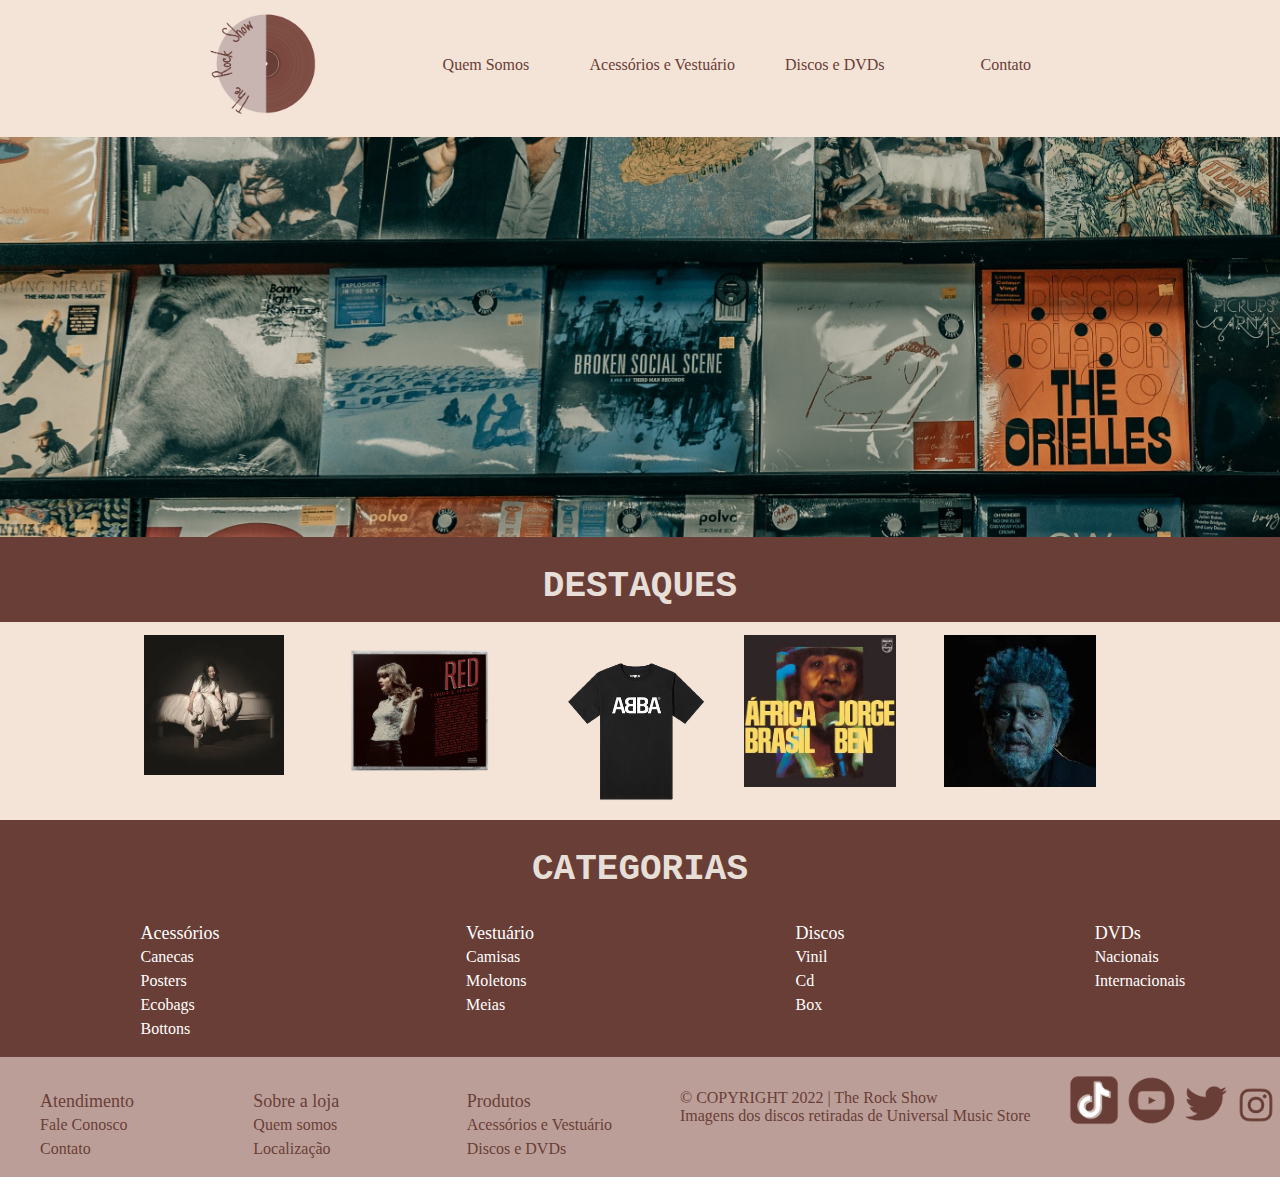
<file: Criacao_de_site_em_grid/index.html>
<html>
<head>
<meta charset="utf-8">
<link rel="stylesheet" href="estilo.css">
</head>


<body>
    <header class="header1">
    <div class="logo"><a href="index.html" target="_self"><img src="img_inicial_quemsomos/logo.png" width="120px"></a></div>
    <div class="nav1">
    <ul class="menu1">
        <li><a href="quemsomos.html">Quem Somos</a></li>
        <li><a href="produto1.html">Acessórios e Vestuário</a></li>
        <li><a href="produto2.html">Discos e DVDs</a></li>
        <li><a href="contato.html">Contato</a></li>
    </ul>
    </div>
    </header>

    <img class="banner" src="img_inicial_quemsomos/clay-banks-fEVaiLwWvlU-unsplash.jpg">

    <h1 class="titulodestaque">DESTAQUES</h1>
    <section class="grid1">
        <img src="img_inicial_quemsomos/cd-billie-eilish-when-we-all-fall-asleep-where-do-we-go-billie-eilish-when-we-all-fall-asleep-00602577427626-26060257742762.webp" width="140px">
        <img src="img_inicial_quemsomos/CD_Back---Copia.png" width="152px">
        <img src="img_inicial_quemsomos/Abba---Abba-Logo-T-shirt-black.png" width="185px">
        <img src="img_inicial_quemsomos/vinil-jorge-ben-jor-africa-brasil-classico-de-jorge-ben-jor-na-fase-que-a-00602527418858-266349187.webp" width="152px">
        <img src="img_inicial_quemsomos/vinil-duplo-the-weeknd-dawn-fm-2lp-importado-vinil-duplo-the-weeknd-dawn-fm-2lp-00602445401284-00060.png" width="152px">
    </section>

    <h1 class="titulodestaque">CATEGORIAS</h1>
    <section class="grid2">

         <ul class="categoria">
            <li class="titulocategoria"><a href="produto1.html" class="linkbranco">Acessórios</a></li>
            <li>Canecas</li>
            <li>Posters</li>
            <li>Ecobags</li>
            <li>Bottons</li>
        </ul>

        <ul class="categoria">
            <li class="titulocategoria"><a href="produto1.html" class="linkbranco">Vestuário</a></li>
            <li>Camisas</li>
            <li>Moletons</li>
            <li>Meias</li>
        </ul>

        <ul class="categoria">
            <li class="titulocategoria"><a href="produto2.html" class="linkbranco">Discos</a></li>
            <li>Vinil</li>
            <li>Cd</li>
            <li>Box</li>
        </ul>

        <ul class="categoria">
            <li class="titulocategoria"><a href="produto2.html" class="linkbranco">DVDs</a></li>
            <li>Nacionais</li>
            <li>Internacionais</li>
        </ul>
    </section>   

    <footer class="footer1">

     <ul class="lista">
        <li class="tituloli">Atendimento</li>
        <li><a href="contato.html">Fale Conosco</a></li>
        <li><a href="contato.html">Contato</a></li>
    </ul>

     <ul class="lista">
        <li class="tituloli">Sobre a loja</li>
        <li><a href="quemsomos.html">Quem somos</a></li>
        <li><a href="contato.html">Localização</a></li>
    </ul>

    <ul class="lista">
        <li class="tituloli">Produtos</li>
        <li><a href="produto1.html">Acessórios e Vestuário</a></li>
        <li><a href="produto2.html">Discos e DVDs</a></li>
    </ul>

    <ul>
    <li class="copyright">© COPYRIGHT 2022 | The Rock Show</li>
    <li class="copyright">Imagens dos discos retiradas de Universal Music Store</li>
    </ul>

   <div class="redes">
    <img src="img_inicial_quemsomos/tiktok-removebg-preview.png" width="54px">
    <img src="img_inicial_quemsomos/youtube-removebg-preview.png" width="53px">
    <img src="img_inicial_quemsomos/twitter-removebg-preview.png" width="48px">
    <img src="img_inicial_quemsomos/insta-removebg-preview.png" width="44px">
    </div>
     
    </footer>

</body>

</html>
</file>
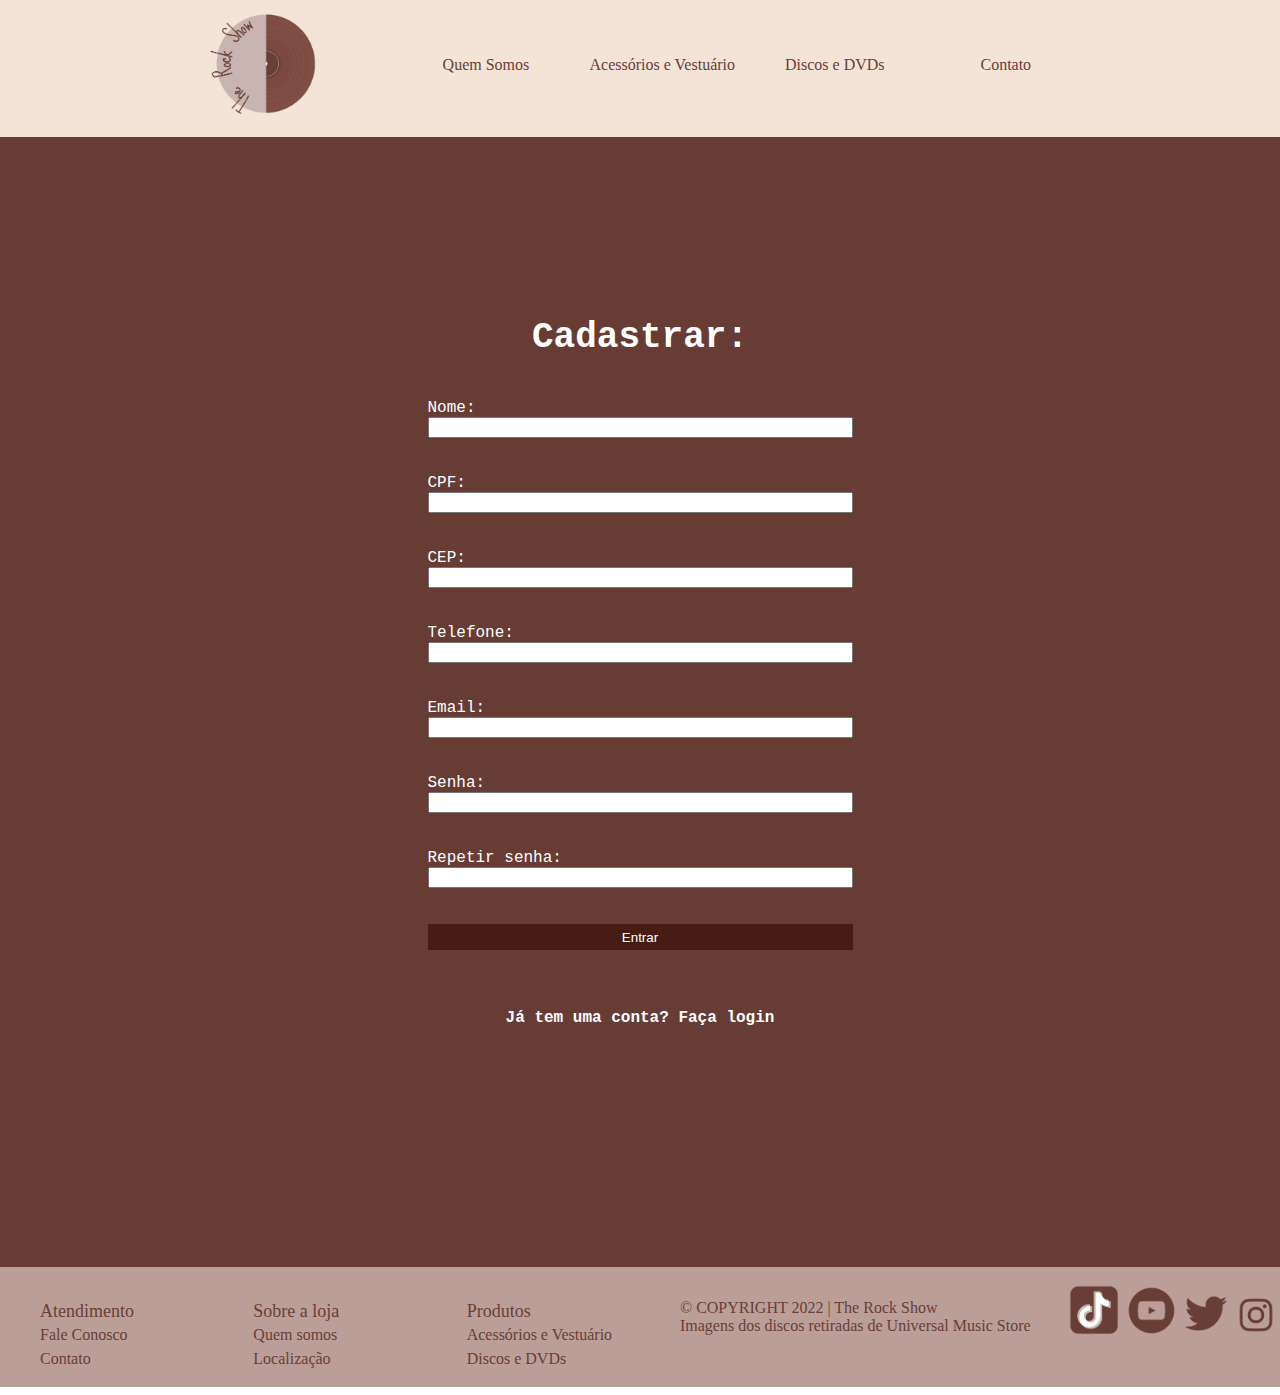
<file: Criacao_de_site_em_grid/cadastro.html>
<html>
<head>
<meta charset="utf-8">
<link rel="stylesheet" href="estilo6.css">
<script src="java.js"></script>
</head>


<body>
    <header class="header1">
    <div class="logo"><a href="index.html"><img src="img_inicial_quemsomos/logo.png" width="120px"></a></div>
    <div class="nav1">
    <ul class="menu1">
        <li><a href="quemsomos.html">Quem Somos</a></li>
        <li><a href="produto1.html">Acessórios e Vestuário</a></li>
        <li><a href="produto2.html">Discos e DVDs</a></li>
        <li><a href="contato.html">Contato</a></li>
    </ul>
    </div>
    </header>

    <h1 class="titulodestaque1">Cadastrar:</h1>

    <form>
        <label for="lblname" id="nome">Nome:</label>
        <input type="text" id="txtname" name="txtname" size="50" required><br><br>
        <label for="lblcpf">CPF:</label>
        <input type="text" id="txtcpf" name="txtcpf" size="14" required oninput=mascara_cpf()><br><br>
        <label for="lblcep">CEP:</label>
        <input type="text" id="txtcep" name="txtcep" size="10" placeholder="" required oninput=mascara_cep()><br><br>
        <label for="lbltel">Telefone:</label>
        <input type="tel" id="txttelefone" name="txttelefone" placeholder="" size="11" maxlength="16" oninput=mascara_telefone()><br><br>
        <label for="lblemail">Email:</label>
        <input type="email" id="txtemail" name="txtemail" size="20" required><br><br>
        <label for="lblsenha">Senha:</label>
        <input type="password" id="txtsenha" name="txtsenha" size="30" required><br><br>
        <label for="lblsenha">Repetir senha:</label>
        <input type="password" id="txtrepetirsenha" name="txtrepetirsenha" size="30" required><br><br>
        <input type="submit" value="Entrar" class="btnentrar" onclick="Nome(), Tel(), Cep(), Cpf()">
    </form>
    <h4 class="minidescricao">Já tem uma conta? <a href="login.html" class="linkbranco">Faça login</a></h4>
    <footer class="footer1">

        <ul class="lista">
           <li class="tituloli">Atendimento</li>
           <li><a href="contato.html">Fale Conosco</a></li>
           <li><a href="contato.html">Contato</a></li>
       </ul>
   
        <ul class="lista">
           <li class="tituloli">Sobre a loja</li>
           <li><a href="quemsomos.html">Quem somos</a></li>
           <li><a href="contato.html">Localização</a></li>
       </ul>
   
       <ul class="lista">
           <li class="tituloli">Produtos</li>
           <li><a href="produto1.html">Acessórios e Vestuário</a></li>
           <li><a href="produto2.html">Discos e DVDs</a></li>
       </ul>
   
       <ul>
        <li class="copyright">© COPYRIGHT 2022 | The Rock Show</li>
        <li class="copyright">Imagens dos discos retiradas de Universal Music Store</li>
        </ul>
   
      <div class="redes">
       <img src="img_inicial_quemsomos/tiktok-removebg-preview.png" width="54px">
       <img src="img_inicial_quemsomos/youtube-removebg-preview.png" width="53px">
       <img src="img_inicial_quemsomos/twitter-removebg-preview.png" width="48px">
       <img src="img_inicial_quemsomos/insta-removebg-preview.png" width="44px">
       </div>
        
       </footer>   
</body>
</html>
</file>
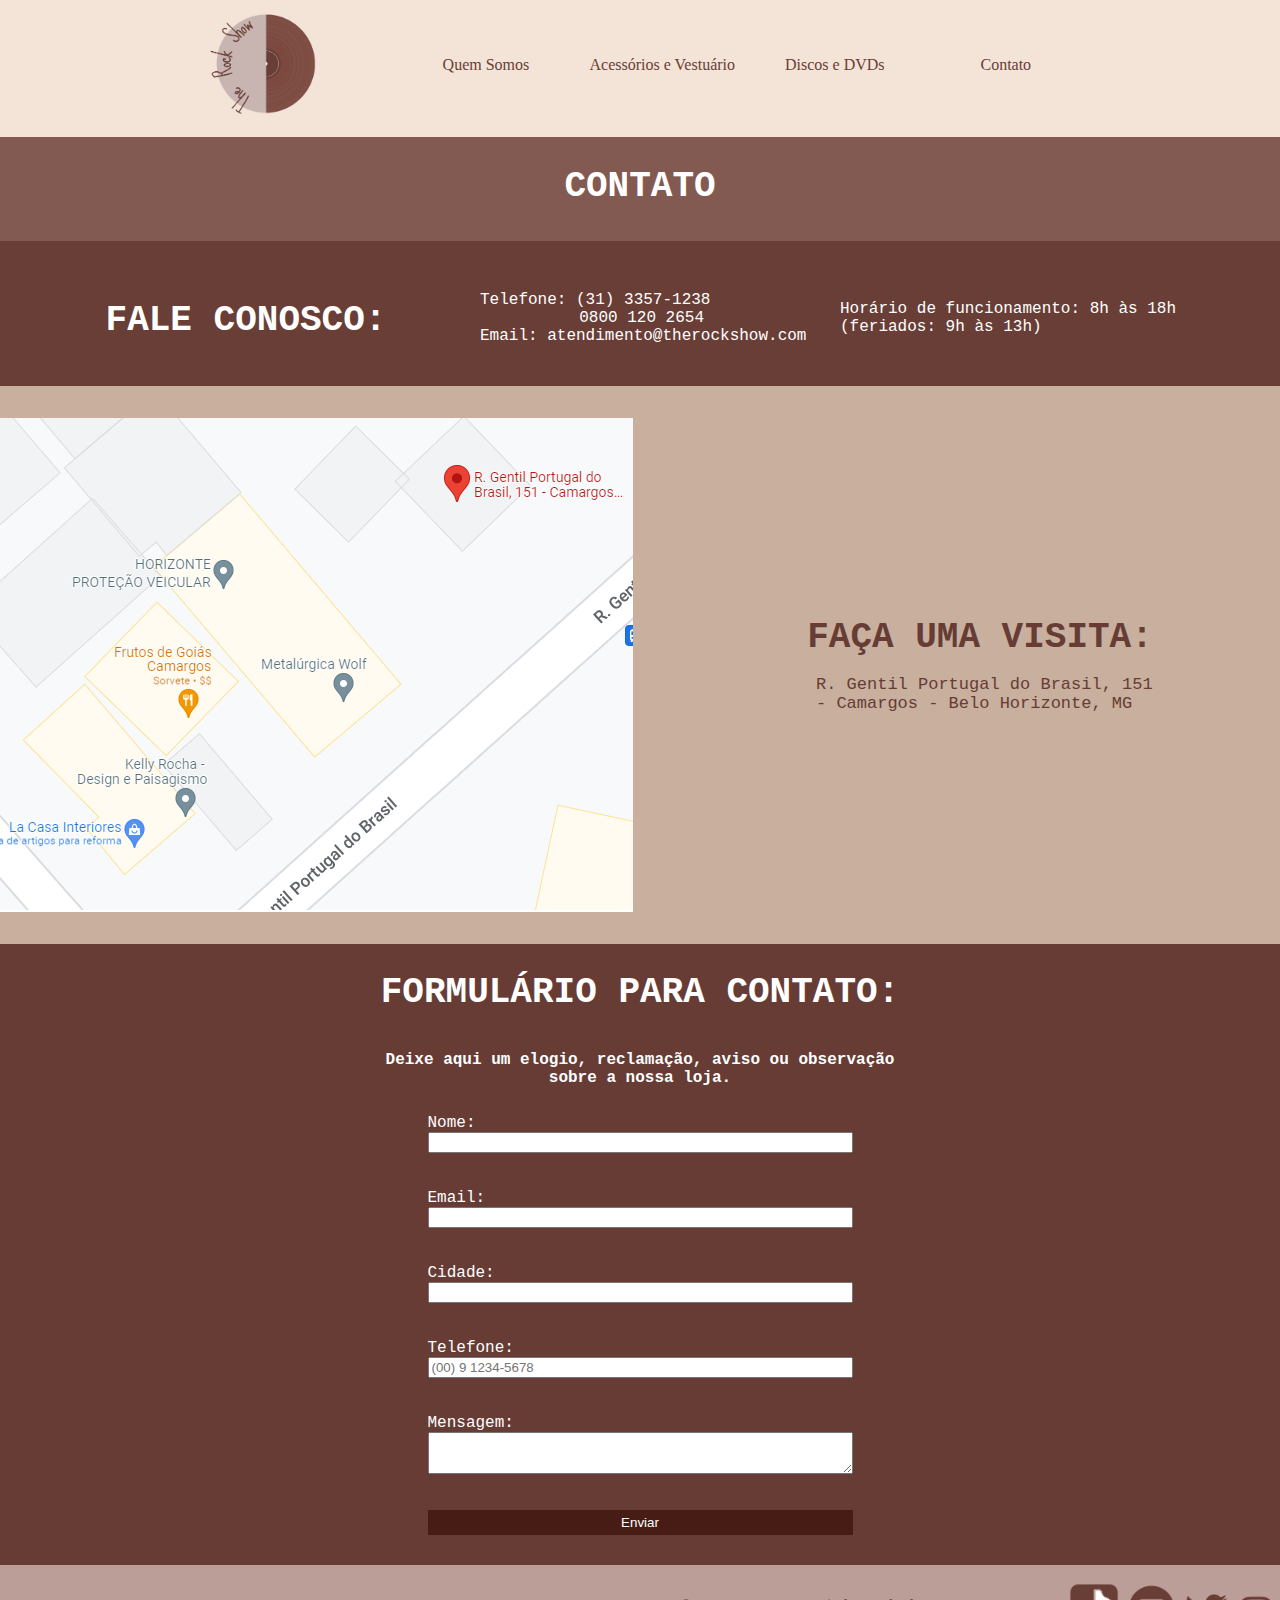
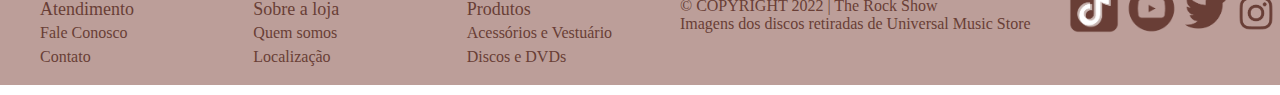
<file: Criacao_de_site_em_grid/contato.html>
<html>
<head>
<meta charset="utf-8">
<link rel="stylesheet" href="estilo4.css">
</head>

<body>
    <header class="header1">
    <div class="logo"><a href="index.html"><img src="img_inicial_quemsomos/logo.png" width="120px"></a></div>
    <div class="nav1">
    <ul class="menu1">
        <li><a href="quemsomos.html">Quem Somos</a></li>
        <li><a href="produto1.html">Acessórios e Vestuário</a></li>
        <li><a href="produto2.html">Discos e DVDs</a></li>
        <li><a href="contato.html" target="_self">Contato</a></li>
    </ul>
    </div>
    </header>

    <h1 class="titulodestaque">CONTATO</h1>

    <section class="grid1">

    <h1 class="titulofaleconosco">FALE CONOSCO:</h1>   

    <ul class="textoinfo">
        <li class="texto">Telefone: (31) 3357-1238</li>
        <li class="texto1">0800 120 2654</li>
        <li class="texto">Email: atendimento@therockshow.com</li>
    </ul>

    <h5 class="texto">Horário de funcionamento: 8h às 18h<br>(feriados: 9h às 13h)</h5>

</section>

<section class="grid2">

    <img src="img_contato/mapatherockshow.png" width="633px">

    <ul class="textoinfo">
        <li class="titulovisita">FAÇA UMA VISITA:</li>
        <li class="texto2">R. Gentil Portugal do Brasil, 151<br>- Camargos - Belo Horizonte, MG</li>

</section>

    <h1 class="titulodestaque1">FORMULÁRIO PARA CONTATO:</h1>
    <h4 class="minidescricao">Deixe aqui um elogio, reclamação, aviso ou observação<br>sobre a nossa loja.</h4>
    
<form>
    <label for="lblname">Nome:</label>
    <input type="text" id="txtname" name="txtname" size="50" required><br><br>
    <label for="lblemail">Email:</label>
    <input type="email" id="txtemail" name="txtemail" size="20" required><br><br>
    <label for="lblcidade">Cidade:</label>
    <input type="text" id="txtcidade" name="txtcidade" size="30" required><br><br>
    <label for="lbltel">Telefone:</label>
    <input type="tel" id="txttelefone" name="txttelefone" placeholder="(00) 9 1234-5678" size="11" maxlength="16"><br><br>
    <label for="lblmsg">Mensagem:</label>
    <textarea id="txtmsg" name="txtmsg" maxlength="500" required></textarea><br><br>
    <input type="submit" value="Enviar" class="btnenviar">
</form>

    <footer class="footer1">

        <ul class="lista">
           <li class="tituloli">Atendimento</li>
           <li><a href="contato.html">Fale Conosco</a></li>
           <li><a href="contato.html">Contato</a></li>
       </ul>
   
        <ul class="lista">
           <li class="tituloli">Sobre a loja</li>
           <li><a href="quemsomos.html">Quem somos</a></li>
           <li><a href="contato.html">Localização</a></li>
       </ul>
   
       <ul class="lista">
           <li class="tituloli">Produtos</li>
           <li><a href="produto1.html">Acessórios e Vestuário</a></li>
           <li><a href="produto2.html">Discos e DVDs</a></li>
       </ul>
   
       <ul>
        <li class="copyright">© COPYRIGHT 2022 | The Rock Show</li>
        <li class="copyright">Imagens dos discos retiradas de Universal Music Store</li>
        </ul>
   
      <div class="redes">
       <img src="img_inicial_quemsomos/tiktok-removebg-preview.png" width="54px">
       <img src="img_inicial_quemsomos/youtube-removebg-preview.png" width="53px">
       <img src="img_inicial_quemsomos/twitter-removebg-preview.png" width="48px">
       <img src="img_inicial_quemsomos/insta-removebg-preview.png" width="44px">
       </div>
        
       </footer>

</body>
</html>
</file>
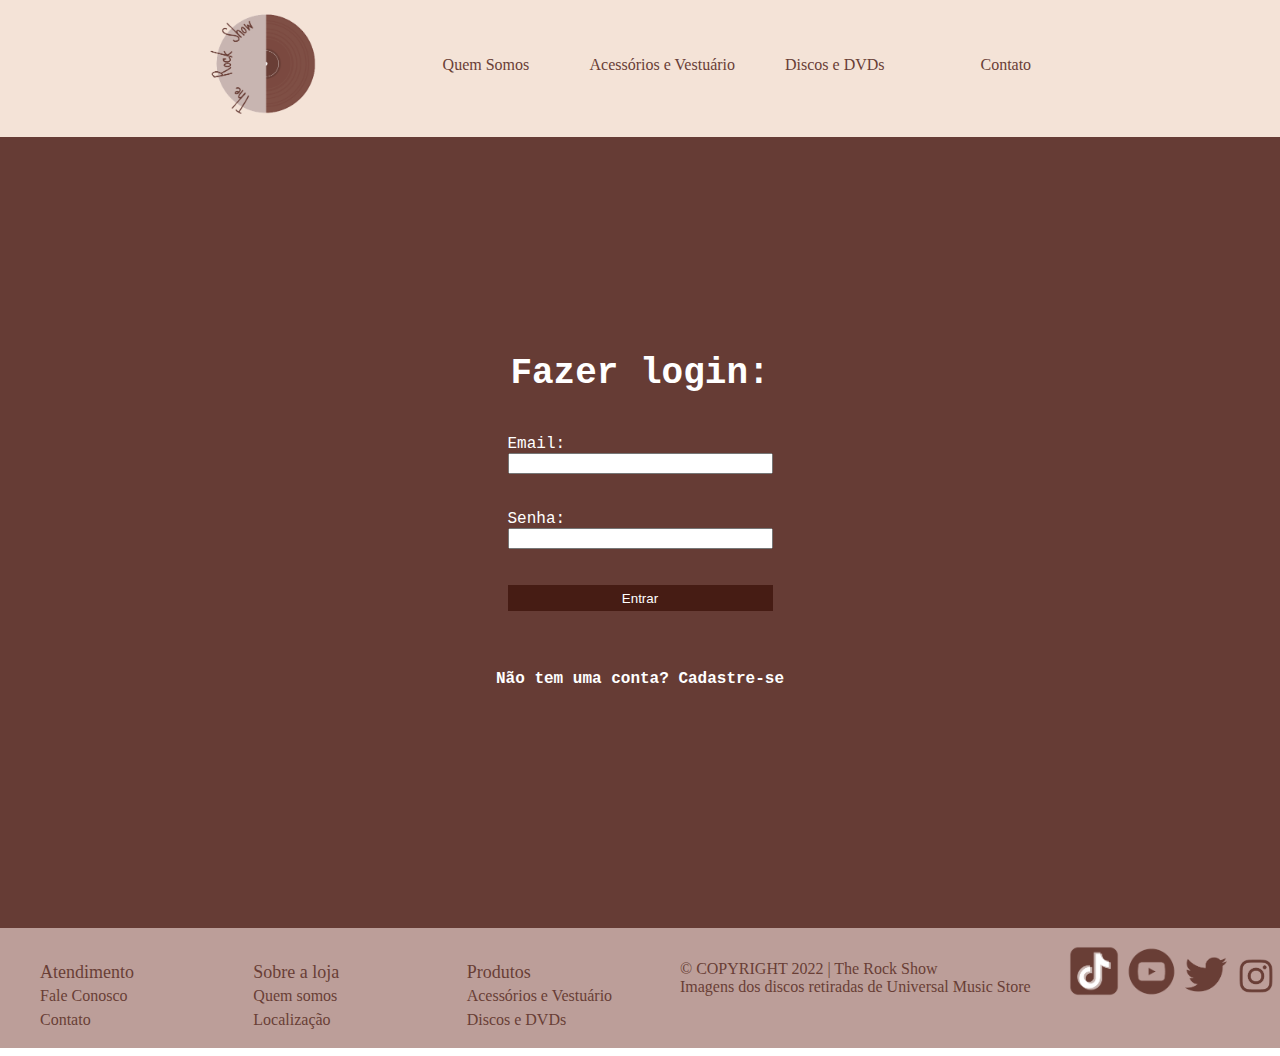
<file: Criacao_de_site_em_grid/login.html>
<html>
<head>
<meta charset="utf-8">
<link rel="stylesheet" href="estilo5.css">
</head>


<body>
    <header class="header1">
    <div class="logo"><a href="index.html"><img src="img_inicial_quemsomos/logo.png" width="120px"></a></div>
    <div class="nav1">
    <ul class="menu1">
        <li><a href="quemsomos.html">Quem Somos</a></li>
        <li><a href="produto1.html">Acessórios e Vestuário</a></li>
        <li><a href="produto2.html">Discos e DVDs</a></li>
        <li><a href="contato.html">Contato</a></li>
    </ul>
    </div>
    </header>

    <h1 class="titulodestaque1">Fazer login:</h1>

    <form>
        <label for="lblemail">Email:</label>
        <input type="email" id="txtemail" name="txtemail" size="20" required><br><br>
        <label for="lblsenha">Senha:</label>
        <input type="password" id="txtsenha" name="txtsenha" size="30" required><br><br>
        <input type="submit" value="Entrar" class="btnentrar">
    </form>
    <h4 class="minidescricao">Não tem uma conta? <a href="cadastro.html" class="linkbranco">Cadastre-se</a></h4>
    <footer class="footer1">

        <ul class="lista">
           <li class="tituloli">Atendimento</li>
           <li><a href="contato.html">Fale Conosco</a></li>
           <li><a href="contato.html">Contato</a></li>
       </ul>
   
        <ul class="lista">
           <li class="tituloli">Sobre a loja</li>
           <li><a href="quemsomos.html">Quem somos</a></li>
           <li><a href="contato.html">Localização</a></li>
       </ul>
   
       <ul class="lista">
           <li class="tituloli">Produtos</li>
           <li><a href="produto1.html">Acessórios e Vestuário</a></li>
           <li><a href="produto2.html">Discos e DVDs</a></li>
       </ul>
   
       <ul>
        <li class="copyright">© COPYRIGHT 2022 | The Rock Show</li>
        <li class="copyright">Imagens dos discos retiradas de Universal Music Store</li>
        </ul>
   
      <div class="redes">
       <img src="img_inicial_quemsomos/tiktok-removebg-preview.png" width="54px">
       <img src="img_inicial_quemsomos/youtube-removebg-preview.png" width="53px">
       <img src="img_inicial_quemsomos/twitter-removebg-preview.png" width="48px">
       <img src="img_inicial_quemsomos/insta-removebg-preview.png" width="44px">
       </div>
        
       </footer>   
</body>
</html>
</file>
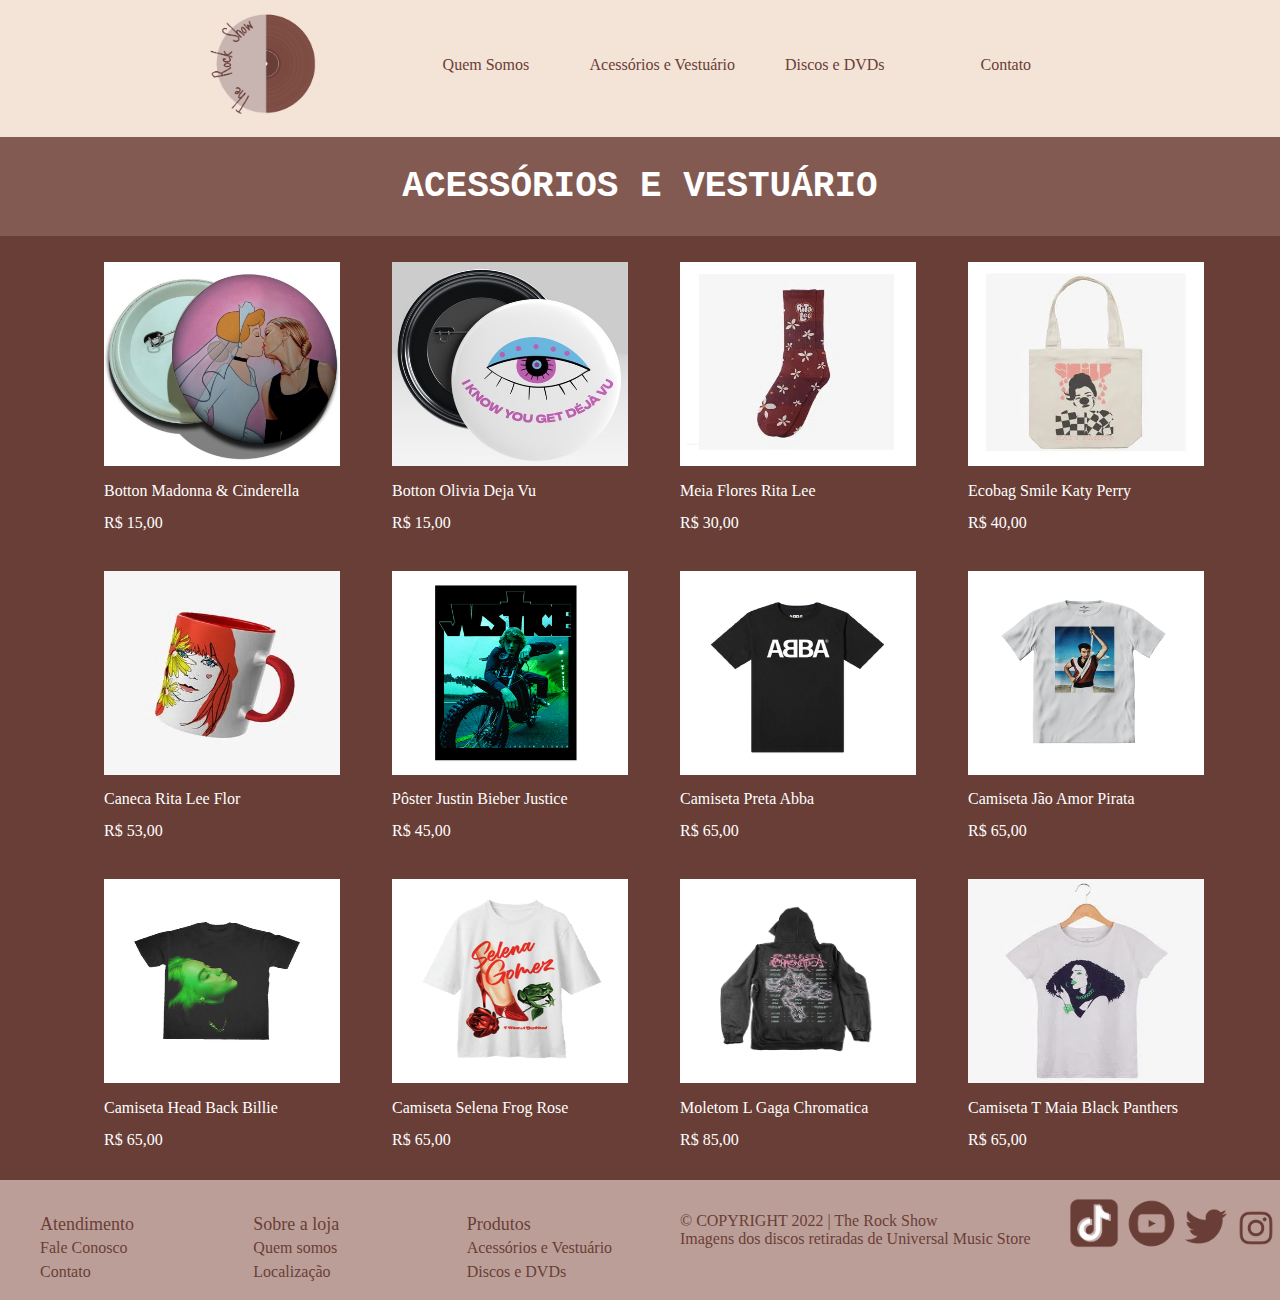
<file: Criacao_de_site_em_grid/produto1.html>
<html>
<head>
<meta charset="utf-8">
<link rel="stylesheet" href="estilo2.css">
</head>


<body>
    <header class="header1">
    <div class="logo"><a href="index.html"><img src="img_inicial_quemsomos/logo.png" width="120px"></a></div>
    <div class="nav1">
    <ul class="menu1">
        <li><a href="quemsomos.html">Quem Somos</a></li>
        <li><a href="produto1.html" target="_self">Acessórios e Vestuário</a></li>
        <li><a href="produto2.html">Discos e DVDs</a></li>
        <li><a href="contato.html">Contato</a></li>
    </ul>
    </div>
    </header>

    <h1 class="titulodestaque">ACESSÓRIOS E VESTUÁRIO</h1>

    <section class="grid1">
        
        <ul class="produtos">
            <li><img src="img_produtos1/bottonmadonna.jpg" class="prodimg"></li>
            <li class="descricao">Botton Madonna & Cinderella<br><br>R$ 15,00</li>
        </ul>

        <ul class="produtos">
            <li><img src="img_produtos1/bottonoliviarodrigo.jpg" class="prodimg"></li>
            <li class="descricao">Botton Olivia Deja Vu<br><br>R$ 15,00</li>
        </ul>

        <ul class="produtos">
            <li><img src="img_produtos1/ritaleemeiadeflor.jpg" class="prodimg"></li>
            <li class="descricao">Meia Flores Rita Lee<br><br>R$ 30,00</li>
        </ul>

        <ul class="produtos">
            <li><img src="img_produtos1/ecobagkatyperrysmile.jpg" class="prodimg"></li>
            <li class="descricao">Ecobag Smile Katy Perry<br><br>R$ 40,00</li>
        </ul>

    </section>

    <section class="grid2">
        
        <ul class="produtos">
            <li><img src="img_produtos1/ritaleecanecaflor.webp" class="prodimg"></li>
            <li class="descricao">Caneca Rita Lee Flor<br><br>R$ 53,00</li>   
        </ul>

        <ul class="produtos">
            <li><img src="img_produtos1/posterdojustinbieberinfelizmente.png" class="prodimg"></li>
            <li class="descricao">Pôster Justin Bieber Justice<br><br>R$ 45,00</li>
        </ul>     


        <ul class="produtos">
            <li><img src="img_produtos1/abbablusa.png" class="prodimg"></li>
            <li class="descricao">Camiseta Preta Abba<br><br>R$ 65,00</li>
        </ul>       

        
        <ul class="produtos">
            <li><img src="img_produtos1/jaovitorlindopirata.png" class="prodimg"></li>
            <li class="descricao">Camiseta Jão Amor Pirata<br><br>R$ 65,00</li>
        </ul>

    </section>

    <section class="grid3">

        <ul class="produtos">
            <li><img src="img_produtos1/blusabillielindaverde.png" class="prodimg"></li>
            <li class="descricao">Camiseta Head Back Billie<br><br>R$ 65,00</li>   
        </ul>

        <ul class="produtos">
            <li><img src="img_produtos1/blusaselenagomesesapo.png" class="prodimg"></li>
            <li class="descricao">Camiseta Selena Frog Rose<br><br>R$ 65,00</li>
        </ul>     
       
        <ul class="produtos">
            <li><img src="img_produtos1/moletomladygagachromatica.png" class="prodimg"></li>
            <li class="descricao">Moletom L Gaga Chromatica<br><br>R$ 85,00</li>
        </ul>       

        <ul class="produtos">
            <li><img src="img_produtos1/blusatimmaiablackpanthers.webp" class="prodimg"></li>
            <li class="descricao">Camiseta T Maia Black Panthers<br><br>R$ 65,00</li>
        </ul>

    </section>

    <footer class="footer1">

        <ul class="lista">
           <li class="tituloli">Atendimento</li>
           <li><a href="contato.html">Fale Conosco</a></li>
           <li><a href="contato.html">Contato</a></li>
       </ul>
   
        <ul class="lista">
           <li class="tituloli">Sobre a loja</li>
           <li><a href="quemsomos.html">Quem somos</a></li>
           <li><a href="contato.html">Localização</a></li>
       </ul>
   
       <ul class="lista">
           <li class="tituloli">Produtos</li>
           <li><a href="produto1.html" target="_self">Acessórios e Vestuário</a></li>
           <li><a href="produto2.html">Discos e DVDs</a></li>
       </ul>
   
       <ul>
        <li class="copyright">© COPYRIGHT 2022 | The Rock Show</li>
        <li class="copyright">Imagens dos discos retiradas de Universal Music Store</li>
        </ul>
   
      <div class="redes">
       <img src="img_inicial_quemsomos/tiktok-removebg-preview.png" width="54px">
       <img src="img_inicial_quemsomos/youtube-removebg-preview.png" width="53px">
       <img src="img_inicial_quemsomos/twitter-removebg-preview.png" width="48px">
       <img src="img_inicial_quemsomos/insta-removebg-preview.png" width="44px">
       </div>
        
       </footer>

</body>
</html>
</file>
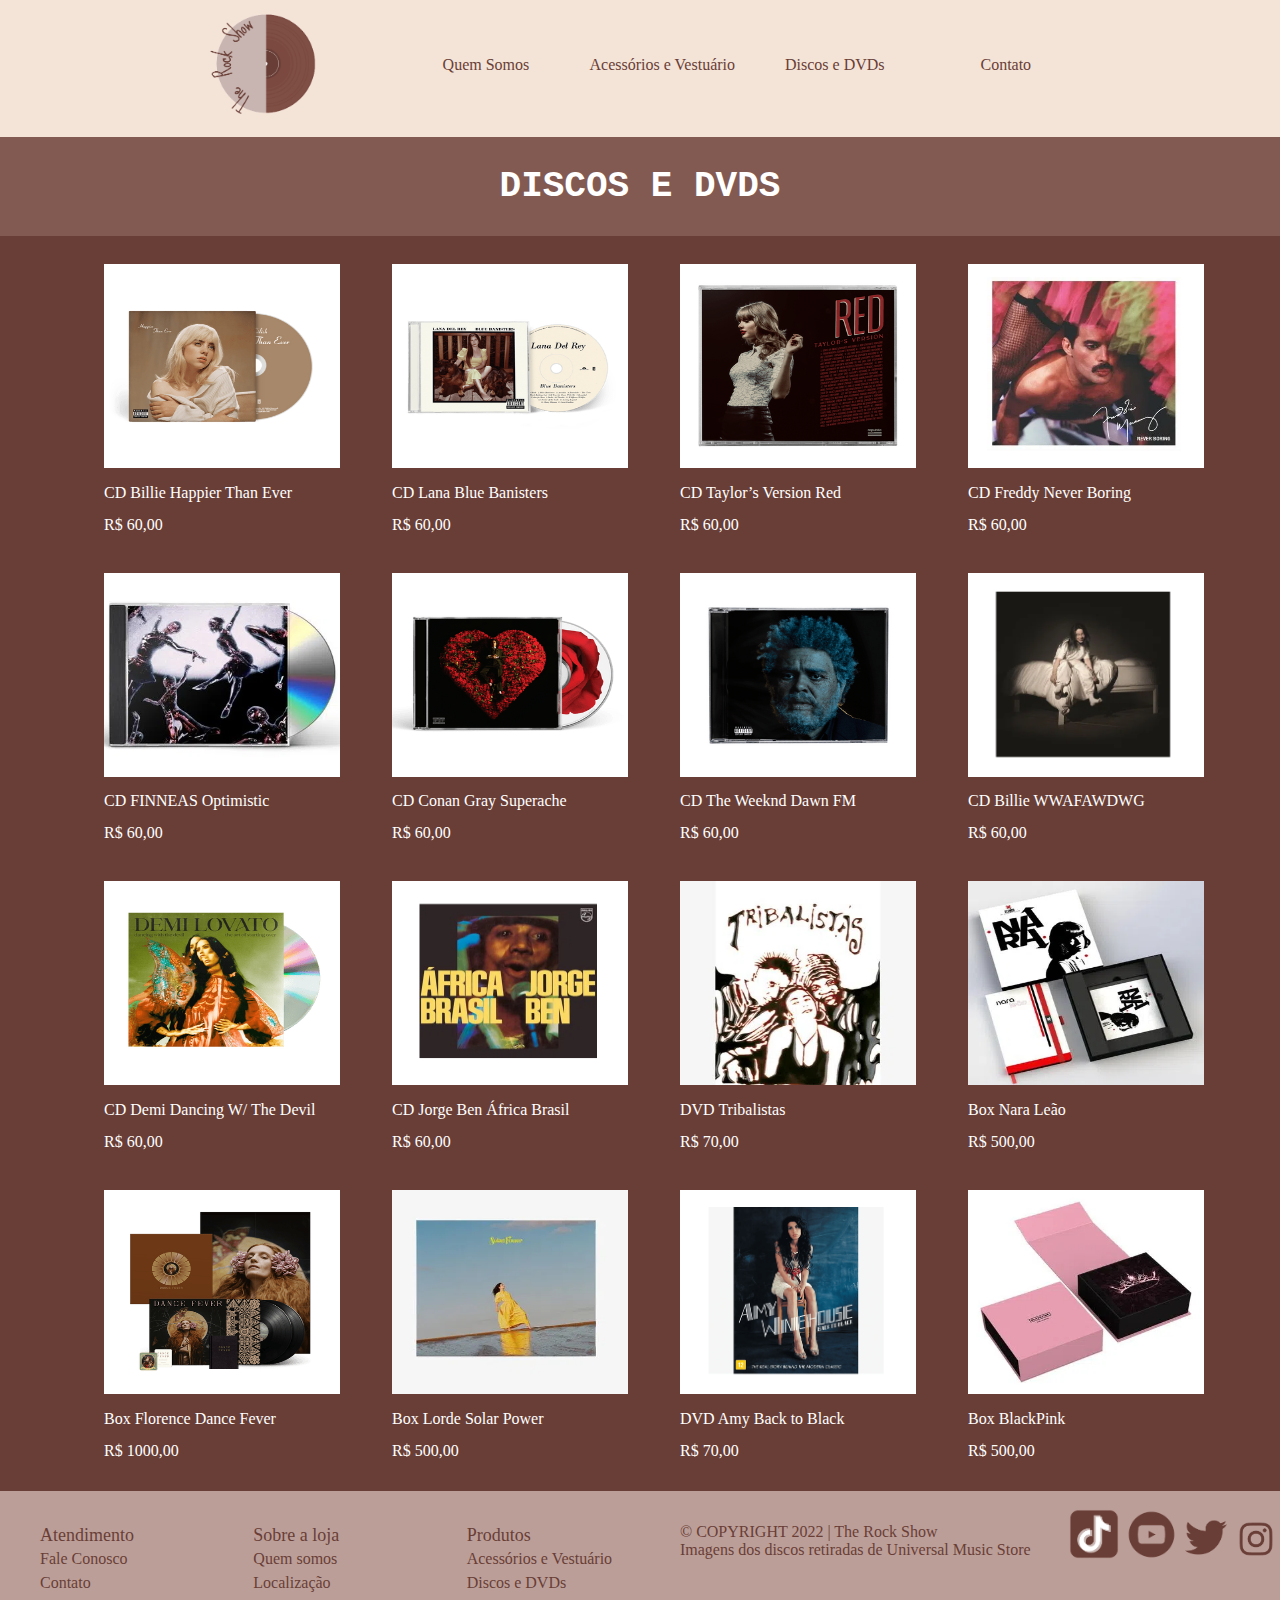
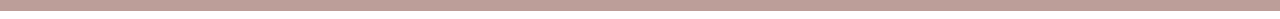
<file: Criacao_de_site_em_grid/produto2.html>
<html>
<head>
<meta charset="utf-8">
<link rel="stylesheet" href="estilo3.css">
</head>

<body>
    <header class="header1">
    <div class="logo"><a href="index.html"><img src="img_inicial_quemsomos/logo.png" width="120px"></a></div>
    <div class="nav1">
    <ul class="menu1">
        <li><a href="quemsomos.html">Quem Somos</a></li>
        <li><a href="produto1.html">Acessórios e Vestuário</a></li>
        <li><a href="produto2.html" target="_self">Discos e DVDs</a></li>
        <li><a href="contato.html">Contato</a></li>
    </ul>
    </div>
    </header>

    <h1 class="titulodestaque">DISCOS E DVDS</h1>

    <section class="grid1">
        
        <ul class="produtos">
            <li><img src="img_produtos2/billielindahappierthanever.png" class="prodimg"></li>
            <li class="descricao">CD Billie Happier Than Ever<br><br>R$ 60,00</li>
        </ul>

        <ul class="produtos">
            <li><img src="img_produtos2/laninhabluebanisters.png" class="prodimg"></li>
            <li class="descricao">CD Lana Blue Banisters<br><br>R$ 60,00</li>
        </ul>

        <ul class="produtos">
            <li><img src="img_produtos2/taylorred.png" class="prodimg"></li>
            <li class="descricao">CD Taylor’s Version Red<br><br>R$ 60,00</li>
        </ul>       

        <ul class="produtos">
            <li><img src="img_produtos2/freddieneverboring.png" class="prodimg"></li>
            <li class="descricao">CD Freddy Never Boring<br><br>R$ 60,00</li>
        </ul>
        
    </section>

    <section class="grid2">
        
        <ul class="produtos">
            <li><img src="img_produtos2/optimisticfinneaslindo.webp" class="prodimg"></li>
            <li class="descricao">CD FINNEAS Optimistic<br><br>R$ 60,00</li>            
        </ul>

        <ul class="produtos">
            <li><img src="img_produtos2/superacheconan.png" class="prodimg"></li>
            <li class="descricao">CD Conan Gray Superache<br><br>R$ 60,00</li>
        </ul>     

        <ul class="produtos">
            <li><img src="img_produtos2/dawnfmtheweekndbonitao.png" class="prodimg"></li>
            <li class="descricao">CD The Weeknd Dawn FM<br><br>R$ 60,00</li>
        </ul>       
        
        <ul class="produtos">
            <li><img src="img_produtos2/billielindawhenweallfallasleepwheredowego.png" class="prodimg"></li>
            <li class="descricao">CD Billie WWAFAWDWG<br><br>R$ 60,00</li>
        </ul>

    </section>

    <section class="grid2">
        
        <ul class="produtos">
            <li><img src="img_produtos2/demidancingwiththedevil.png" class="prodimg"></li>
            <li class="descricao">CD Demi Dancing W/ The Devil<br><br>R$ 60,00</li>          
        </ul>
        
        <ul class="produtos">
            <li><img src="img_produtos2/jorgebenafricabrasil.png" class="prodimg"></li>
            <li class="descricao">CD Jorge Ben África Brasil<br><br>R$ 60,00</li>
        </ul>     

        <ul class="produtos">
            <li><img src="img_produtos2/tribalistasdvd.webp" class="prodimg"></li>
            <li class="descricao">DVD Tribalistas<br><br>R$ 70,00</li>
        </ul>       
        
        <ul class="produtos">
            <li><img src="img_produtos2/boxnaraleaoincrivel.webp" class="prodimg"></li>
            <li class="descricao">Box Nara Leão<br><br>R$ 500,00</li>
        </ul>

    </section>
        
        <section class="grid3">

            <ul class="produtos">
                <li><img src="img_produtos2/florencedancefeverbox.png" class="prodimg"></li>
                <li class="descricao">Box Florence Dance Fever<br><br>R$ 1000,00</li>  
            </ul>
    
            <ul class="produtos">
                <li><img src="img_produtos2/lordesolarpowerbox.webp" class="prodimg"></li>
                <li class="descricao">Box Lorde Solar Power<br><br>R$ 500,00</li>
            </ul>     
           
            <ul class="produtos">
                <li><img src="img_produtos2/amywinehousebacktoblackdvd.png" class="prodimg"></li>
                <li class="descricao">DVD Amy Back to Black<br><br>R$ 70,00</li>
            </ul>       
    
            <ul class="produtos">
                <li><img src="img_produtos2/blackpinkbox.webp" class="prodimg"></li>
                <li class="descricao">Box BlackPink<br><br>R$ 500,00</li>
            </ul>
    
        </section>

    <footer class="footer1">

        <ul class="lista">
           <li class="tituloli">Atendimento</li>
           <li><a href="contato.html">Fale Conosco</a></li>
           <li><a href="contato.html">Contato</a></li>
       </ul>
   
        <ul class="lista">
           <li class="tituloli">Sobre a loja</li>
           <li><a href="quemsomos.html">Quem somos</a></li>
           <li><a href="contato.html">Localização</a></li>
       </ul>
   
       <ul class="lista">
           <li class="tituloli">Produtos</li>
           <li><a href="produto1.html">Acessórios e Vestuário</a></li>
           <li><a href="produto2.html" target="_self">Discos e DVDs</a></li>
       </ul>
   
       <ul>
        <li class="copyright">© COPYRIGHT 2022 | The Rock Show</li>
        <li class="copyright">Imagens dos discos retiradas de Universal Music Store</li>
        </ul>
   
      <div class="redes">
       <img src="img_inicial_quemsomos/tiktok-removebg-preview.png" width="54px">
       <img src="img_inicial_quemsomos/youtube-removebg-preview.png" width="53px">
       <img src="img_inicial_quemsomos/twitter-removebg-preview.png" width="48px">
       <img src="img_inicial_quemsomos/insta-removebg-preview.png" width="44px">
       </div>
        
       </footer>

</body>
</html>
</file>
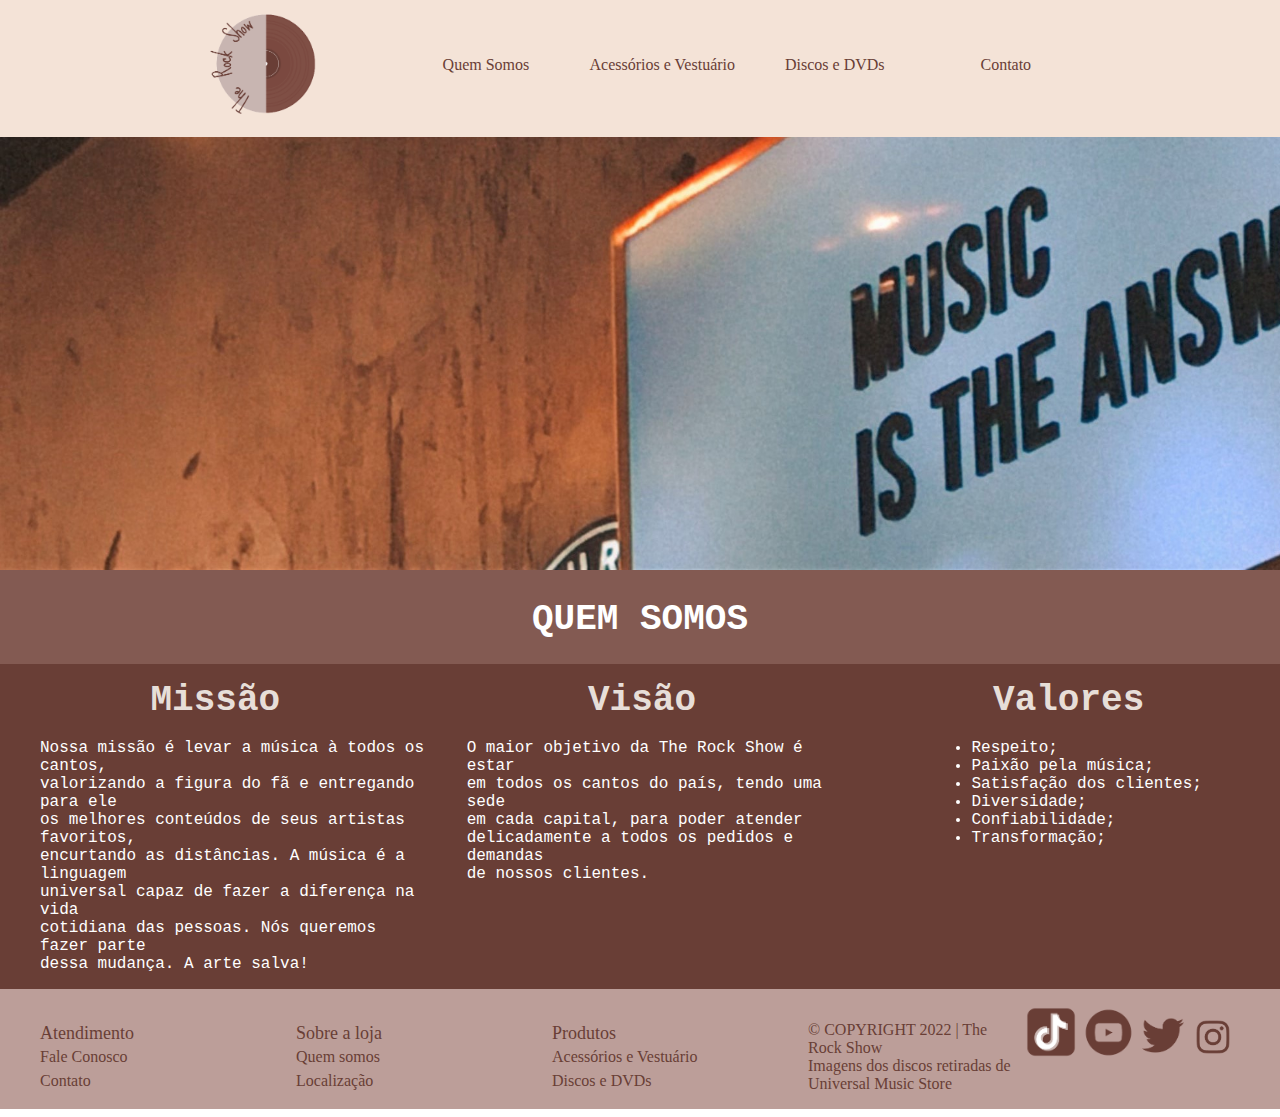
<file: Criacao_de_site_em_grid/quemsomos.html>
<html>
<head>
<meta charset="utf-8">
<link rel="stylesheet" href="estilo1.css">
</head>


<body>
    <header class="header1">
    <div class="logo"> <a href="index.html"> <img src="img_inicial_quemsomos/logo.png" width="120px"> </a> </div>
    <div class="nav1">
    <ul class="menu1">
        <li><a href="quemsomos.html" target="_self">Quem Somos</a></li>
        <li><a href="produto1.html">Acessórios e Vestuário</a></li>
        <li><a href="produto2.html">Discos e DVDs</a></li>
        <li><a href="contato.html">Contato</a></li>
    </ul>
    </div>
    </header>

    <img class="banner" src="img_inicial_quemsomos/artem-ka--a7pIH3sXOY-unsplash.jpg">

    <h1 class="titulodestaque">QUEM SOMOS</h1>

<section class="grid1">

    <ul class="textomisval">
        <li class="tituloquemsomos">Missão</li>
        <li class="texto">Nossa missão é levar a música à todos os cantos, <br> valorizando a figura do fã e entregando para ele <br> os melhores conteúdos de seus artistas favoritos, <br> encurtando as distâncias. A música é a linguagem <br> universal capaz de fazer a diferença na vida <br> cotidiana das pessoas. Nós queremos fazer parte <br> dessa mudança. A arte salva!</li>
    </ul>
    
    <ul class="textomisval">
        <li class="tituloquemsomos">Visão</li>
        <li class="texto">O maior objetivo da The Rock Show é estar <br> em todos os cantos do país, tendo uma sede <br> em cada capital, para poder atender <br> delicadamente a todos os pedidos e demandas <br> de nossos clientes.</li>
    </ul> 

    <ul>
        <li class="tituloquemsomos">Valores</li>
        <li class="texto">Respeito;</li>
        <li class="texto">Paixão pela música;</li>
        <li class="texto">Satisfação dos clientes;</li>
        <li class="texto">Diversidade;</li>
        <li class="texto">Confiabilidade;</li>
        <li class="texto">Transformação;</li>
    </ul>


</section>


    <footer class="footer1">

        <ul class="lista">
           <li class="tituloli">Atendimento</li>
           <li><a href="contato.html">Fale Conosco</a></li>
           <li><a href="contato.html">Contato</a></li>
       </ul>
   
        <ul class="lista">
           <li class="tituloli">Sobre a loja</li>
           <li><a href="quemsomos.html" target="_self">Quem somos</a></li>
           <li><a href="contato.html">Localização</a></li>
       </ul>
   
       <ul class="lista">
           <li class="tituloli">Produtos</li>
           <li><a href="produto1.html">Acessórios e Vestuário</a></li>
           <li><a href="produto2.html">Discos e DVDs</a></li>
       </ul>
   
       <ul>
        <li class="copyright">© COPYRIGHT 2022 | The Rock Show</li>
        <li class="copyright">Imagens dos discos retiradas de Universal Music Store</li>
        </ul>
   
      <div class="redes">
       <img src="img_inicial_quemsomos/tiktok-removebg-preview.png" width="54px">
       <img src="img_inicial_quemsomos/youtube-removebg-preview.png" width="53px">
       <img src="img_inicial_quemsomos/twitter-removebg-preview.png" width="48px">
       <img src="img_inicial_quemsomos/insta-removebg-preview.png" width="44px">
       </div>
        
       </footer>

</body>
</html>
</file>
<file: Criacao_de_site_em_grid/estilo.css>
body {margin: 0;
	width: 100%;
}
.header1 {display: grid;
		  grid-template-areas: "logo . ."
		  						"logo nav nav"
		  						"logo . .";
		  background: #F4E3D7;
		  justify-content: center;
		  column-gap: 80px;
		  position: sticky;
		  margin-top: -0.9vh;
		  padding: 0.8em;
}

.logo {grid-area: logo;
}

.nav1 {grid-area: nav;}

.menu1 {list-style: none;
		display: grid;
		grid-template-columns: 1fr 1.5fr 1.5fr 1fr;
		column-gap: 50px;
		align-content: center;
		color:#693E36;
		font-family: Cambria, Cochin, Georgia, Times, 'Times New Roman', serif;
}

.grid1 {display: grid;
		grid-template-columns: 12em 12em 12em 12em 12em;
		column-gap: 8px;
		justify-content: center;
		background: #F4E3D7;
		padding-top: 0.8em;
		position: sticky;
		margin-top: -5vh;
}

.titulodestaque {text-align: center;
				 font-family: 'Courier New', Courier, monospace;
				 font-size: 36px;
				 color: #E7DED8;
				 background: #693E36;
				 padding-top: 0.8em;
				 padding-bottom: 1em;
				 margin-top: 0;
}

.banner {width: auto;
		 height: 400px;}

.grid2 {display: grid;
	    grid-template-columns: 1fr 1fr 1fr 1fr;
		background: #693E36;
		color: #FFFFFF;
		font-family: Cambria, Cochin, Georgia, Times, 'Times New Roman', serif;
		justify-items: center;
		margin-top: -5vh;
		position: sticky;
}

.categoria {list-style: none;
			line-height: 1.5em; 
		   }
	
.lista {list-style: none;
		line-height: 1.5em;
		font-family: Cambria, Cochin, Georgia, Times, 'Times New Roman', serif;
}

.tituloli {font-size: 18px;
}

.copyright {font-family: Cambria, Cochin, Georgia, Times, 'Times New Roman', serif;
			font-weight: lighter;
			list-style: none;}

.footer1 {display: grid;
		  grid-template-columns: 1fr 1fr 1fr 2fr 1fr;
		  background: #BC9E99;
		  color: #693E36;
		  font-weight: 400;
		  padding-top: 1em;
		  align-content: center;
}

.redes {column-gap: 0;
}

.titulocategoria {font-size: 18px;}

a:link, a:visited {text-decoration: none;
}

a:hover, a:active {text-decoration: underline;
  }

a {color: #693E36;
}

.linkbranco {color: #FFFFFF;
}
</file>
<file: Criacao_de_site_em_grid/estilo6.css>
body {margin: 0;
    width: 100%;
}

.header1 {display: grid;
		  grid-template-areas: "logo . ."
		  						"logo nav nav"
		  						"logo . .";
		  background: #F4E3D7;
		  justify-content: center;
		  column-gap: 80px;
		  position: sticky;
		  margin-top: -0.9vh;
		  padding: 0.8em;
}

.logo {grid-area: logo;
}

.nav1 {grid-area: nav;}

.menu1 {list-style: none;
		display: grid;
		grid-template-columns: 1fr 1.5fr 1.5fr 1fr;
		column-gap: 50px;
		align-content: center;
		color:#693E36;
		font-family: Cambria, Cochin, Georgia, Times, 'Times New Roman', serif;
}

.lista {list-style: none;
    line-height: 1.5em;
    font-family: Cambria, Cochin, Georgia, Times, 'Times New Roman', serif;
}

.tituloli {font-size: 18px;
}

.copyright {font-family: Cambria, Cochin, Georgia, Times, 'Times New Roman', serif;
            font-weight: lighter;
            list-style: none;}

.titulodestaque1 {text-align: center;
    font-family: 'Courier New', Courier, monospace;
    font-size: 36px;
    color: #FFFFFF;
    background: #663C35;
    padding: 0.8em;
    margin-top: 0;
    padding-bottom: 1em;
    position: sticky;
    margin-bottom: 0.2em;
    padding-top: 5em;
}

form {background: #663C35;
    padding-top: 1em;
    padding-bottom: 4em;
    display: grid;
    justify-content: center;
    margin-bottom: -2vh;      
    margin-top: -2vh; 
}

imput {font-size: 16px;
}

.minidescricao {text-align: center;
                font-family: 'Courier New', Courier, monospace;
                font-size: 16px;
                color: #FFFFFF;
                background: #663C35;
                padding: 0.8em;
                margin-top: -2vh;
                padding-bottom: 15em;
                position: sticky;
                margin-bottom: -1em;    
}

.btnentrar {color: #FFFFFF;
          background: #461C14;
          border: #461C14;
          padding: 0.4em;

}

textarea {font-size: 16px;
}

label {font-family: 'Courier New', Courier, monospace;
     color: #FFFFFF;}

.footer1 {display: grid;
      grid-template-columns: 1fr 1fr 1fr 2fr 1fr;
      background: #BC9E99;
      color: #693E36;
      font-weight: 400;
      padding-top: 2em;
      align-content: center;
}

.redes {column-gap: 0;
}

.titulocategoria {font-size: 18px;}

a:link, a:visited {text-decoration: none;
}

a:hover, a:active {text-decoration: underline;
}

a {color: #693E36;
}

.linkbranco {color: #FFFFFF;
}
</file>
<file: Criacao_de_site_em_grid/estilo4.css>
body {margin: 0;
        width: 100%;
}

.header1 {display: grid;
		  grid-template-areas: "logo . ."
		  			"logo nav nav"
		  			"logo . .";
		  background: #F4E3D7;
		  justify-content: center;
		  column-gap: 80px;
		  position: sticky;
		  margin-top: -0.9vh;
		  padding: 0.8em;
}

.logo {grid-area: logo;
}

.nav1 {grid-area: nav;}

.menu1 {list-style: none;
		display: grid;
		grid-template-columns: 1fr 1.5fr 1.5fr 1fr;
		column-gap: 50px;
		align-content: center;
		color:#693E36;
		font-family: Cambria, Cochin, Georgia, Times, 'Times New Roman', serif;
}

.titulodestaque {text-align: center;
                 font-family: 'Courier New', Courier, monospace;
                 font-size: 36px;
                 color: #FFFFFF;
                 background: #835A52;
                 padding: 0.8em;
                 margin-top: 0;
                 padding-bottom: 1.5em;
                 position: sticky;
                 margin-bottom: 0.2em;
}

.titulofaleconosco {color: #FFFFFF;
                    font-size: 36px;
                    font-family: 'Courier New', Courier, monospace;
                    list-style: none;
                    text-align: center;
                    font-weight: bold;
                    margin-right: 1em;
                    margin-bottom: 0.5em;
}

.grid1 {display: grid;
        grid-template-columns: 22em 25em 22em;
        justify-content: center;
        background: #693E36;
        margin-top: -3vh;
        position: sticky;
        padding-top: 2em;
        padding-bottom: 2em;
        align-items: center;
}

.textoinfo {list-style: none;
}

.texto {font-family: 'Courier New', Courier, monospace;
        color: #FFFFFF;
        font-weight: 500;
        font-size: 16px;
}
.texto1 {font-family: 'Courier New', Courier, monospace;
         color: #FFFFFF;
         font-weight: 500;
         margin-left: 6.2em;
}

.grid2 {display: grid;
        grid-template-columns: 40em 40em;
        justify-content: center;
        background: #C8AF9E;
        margin-top: -1vh;
        position: sticky;
        padding-top: 2em;
        padding-bottom: 2em;
        align-items: center;
}

.titulovisita {color: #663C35;
               font-family: 'Courier New', Courier, monospace;
               font-size: 36px;
               font-weight: bold;
               text-align: center;
}

.texto2 {font-family: 'Courier New', Courier, monospace;
         color: #663C35;
         font-weight: 500;
         font-size: 17px;
         margin-left: 8em;
         margin-top: 1em;

}

.titulodestaque1 {text-align: center;
                  font-family: 'Courier New', Courier, monospace;
                  font-size: 36px;
                  color: #FFFFFF;
                  background: #663C35;
                  padding: 0.8em;
                  margin-top: 0;
                  padding-bottom: 1em;
                  position: sticky;
                  margin-bottom: 0.2em;
}

.minidescricao {text-align: center;
                font-family: 'Courier New', Courier, monospace;
                font-size: 16px;
                color: #FFFFFF;
                background: #663C35;
                padding: 0.8em;
                margin-top: -2vh;
                padding-bottom: 1em;
                position: sticky;
                margin-bottom: 0.2em;    
}

form {background: #663C35;
      padding-top: 1em;
      padding-bottom: 3em;
      display: grid;
      justify-content: center;
      margin-bottom: -2vh;      
      margin-top: -1vh; 
}

imput {font-size: 16px;
}

.btnenviar {color: #FFFFFF;
            background: #461C14;
            border: #461C14;
            padding: 0.4em;

}

textarea {font-size: 16px;
}

label {font-family: 'Courier New', Courier, monospace;
       color: #FFFFFF;}

.lista {list-style: none;
        line-height: 1.5em;
        font-family: Cambria, Cochin, Georgia, Times, 'Times New Roman', serif;
}

.tituloli {font-size: 18px;
}

.copyright {font-family: Cambria, Cochin, Georgia, Times, 'Times New Roman', serif;
            font-weight: lighter;
            list-style: none;}

.footer1 {display: grid;
          grid-template-columns: 1fr 1fr 1fr 2fr 1fr;
          background: #BC9E99;
          color: #693E36;
          font-weight: 400;
          padding-top: 1em;
          align-content: center;
}

.redes {column-gap: 0;
}

a:link, a:visited {text-decoration: none;
}

a:hover, a:active {text-decoration: underline;
  }

a {color: #693E36;
}
</file>
<file: Criacao_de_site_em_grid/estilo5.css>
body {margin: 0;
    width: 100%;
}
.header1 {display: grid;
		  grid-template-areas: "logo . ."
		  						"logo nav nav"
		  						"logo . .";
		  background: #F4E3D7;
		  justify-content: center;
		  column-gap: 80px;
		  position: sticky;
		  margin-top: -0.9vh;
		  padding: 0.8em;
}

.logo {grid-area: logo;
}

.nav1 {grid-area: nav;}

.menu1 {list-style: none;
		display: grid;
		grid-template-columns: 1fr 1.5fr 1.5fr 1fr;
		column-gap: 50px;
		align-content: center;
		color:#693E36;
		font-family: Cambria, Cochin, Georgia, Times, 'Times New Roman', serif;
}

.lista {list-style: none;
    line-height: 1.5em;
    font-family: Cambria, Cochin, Georgia, Times, 'Times New Roman', serif;
}

.tituloli {font-size: 18px;
}

.copyright {font-family: Cambria, Cochin, Georgia, Times, 'Times New Roman', serif;
            font-weight: lighter;
            list-style: none;}

.titulodestaque1 {text-align: center;
    font-family: 'Courier New', Courier, monospace;
    font-size: 36px;
    color: #FFFFFF;
    background: #663C35;
    padding: 0.8em;
    margin-top: 0;
    padding-bottom: 1em;
    position: sticky;
    margin-bottom: 0.2em;
    padding-top: 6em;
}

form {background: #663C35;
    padding-top: 1em;
    padding-bottom: 4em;
    display: grid;
    justify-content: center;
    margin-bottom: -2vh;      
    margin-top: -2vh; 
}

imput {font-size: 16px;
}

.minidescricao {text-align: center;
                font-family: 'Courier New', Courier, monospace;
                font-size: 16px;
                color: #FFFFFF;
                background: #663C35;
                padding: 0.8em;
                margin-top: -2vh;
                padding-bottom: 15em;
                position: sticky;
                margin-bottom: -1em;    
}

.btnentrar {color: #FFFFFF;
          background: #461C14;
          border: #461C14;
          padding: 0.4em;

}

textarea {font-size: 16px;
}

label {font-family: 'Courier New', Courier, monospace;
     color: #FFFFFF;}

.footer1 {display: grid;
      grid-template-columns: 1fr 1fr 1fr 2fr 1fr;
      background: #BC9E99;
      color: #693E36;
      font-weight: 400;
      padding-top: 2em;
      align-content: center;
}

.redes {column-gap: 0;
}

.titulocategoria {font-size: 18px;}

a:link, a:visited {text-decoration: none;
}

a:hover, a:active {text-decoration: underline;
}

a {color: #693E36;
}

.linkbranco {color: #FFFFFF;
}
</file>
<file: Criacao_de_site_em_grid/estilo2.css>
body {margin: 0;
        width: 100%;
}

.header1 {display: grid;
		  grid-template-areas: "logo . ."
		  			"logo nav nav"
		  			"logo . .";
		  background: #F4E3D7;
		  justify-content: center;
		  column-gap: 80px;
		  position: sticky;
		  margin-top: -0.9vh;
		  padding: 0.8em;
}

.logo {grid-area: logo;
}

.nav1 {grid-area: nav;}

.menu1 {list-style: none;
	display: grid;
	grid-template-columns: 1fr 1.5fr 1.5fr 1fr;
	column-gap: 50px;
	align-content: center;
	color:#693E36;
	font-family: Cambria, Cochin, Georgia, Times, 'Times New Roman', serif;
}

.titulodestaque {text-align: center;
                 font-family: 'Courier New', Courier, monospace;
                 font-size: 36px;
                 color: #FFFFFF;
                 background: #835A52;
                 padding: 0.8em;
                 margin-top: 0;
                 padding-bottom: 0.8em;
                 position: sticky;
                 margin-bottom: 0.2em;
}

.grid1 {display: grid;
        grid-template-columns: 18em 18em 18em 18em;
        grid-template-rows: 1fr;
        background: #693E36;
        justify-content: center;
        padding-top: 3em;
        margin-top: -5vh;
}

.prodimg {width: 236px;
          height: 204px;
}

.descricao {font-family: Cambria, Cochin, Georgia, Times, 'Times New Roman', serif;
            color: #FFFFFF;
            font-weight: 400;
            font-size: 16px;
            margin-top: 0.8em;
            line-height: 1em;

}

.produtos {list-style: none;}

.grid2 {display: grid;
        grid-template-columns: 18em 18em 18em 18em;
        grid-template-rows: 1fr;
        background: #693E36;
        justify-content: center;
        padding-top: 0.5em;
}

.grid3 {display: grid;
        grid-template-columns: 18em 18em 18em 18em;
        grid-template-rows: 1fr;
        background: #693E36;
        justify-content: center;
        padding-top: 0.5em;
        padding-bottom: 1em;
}

.lista {list-style: none;
        line-height: 1.5em;
        font-family: Cambria, Cochin, Georgia, Times, 'Times New Roman', serif;
}

.tituloli {font-size: 18px;
}

.copyright {font-family: Cambria, Cochin, Georgia, Times, 'Times New Roman', serif;
            font-weight: lighter;
            list-style: none;}

.footer1 {display: grid;
          grid-template-columns: 1fr 1fr 1fr 2fr 1fr;
          background: #BC9E99;
          color: #693E36;
          font-weight: 400;
          padding-top: 1em;
          align-content: center;
}

.redes {column-gap: 0;
}

a:link, a:visited {text-decoration: none;
}

a:hover, a:active {text-decoration: underline;
  }

a {color: #693E36;
}
</file>
<file: Criacao_de_site_em_grid/estilo3.css>
body {margin: 0;
        width: 100%;
}

.header1 {display: grid;
		  grid-template-areas: "logo . ."
		  			"logo nav nav"
		  			"logo . .";
		  background: #F4E3D7;
		  justify-content: center;
		  column-gap: 80px;
		  position: sticky;
		  margin-top: -0.9vh;
		  padding: 0.8em;
}

.logo {grid-area: logo;
}

.nav1 {grid-area: nav;}

.menu1 {list-style: none;
		display: grid;
		grid-template-columns: 1fr 1.5fr 1.5fr 1fr;
		column-gap: 50px;
		align-content: center;
		color:#693E36;
		font-family: Cambria, Cochin, Georgia, Times, 'Times New Roman', serif;
}

.titulodestaque {text-align: center;
                 font-family: 'Courier New', Courier, monospace;
                 font-size: 36px;
                 color: #FFFFFF;
                 background: #835A52;
                 padding: 0.8em;
                 margin-top: 0;
                 padding-bottom: 0.8em;
                 position: sticky;
                 margin-bottom: 0.2em;
}

.grid1 {display: grid;
        grid-template-columns: 18em 18em 18em 18em;
        grid-template-rows: 1fr;
        background: #693E36;
        justify-content: center;
        padding-top: 2em;
        margin-top: -3vh;
}

.prodimg {width: 236px;
      height: 204px;
}

.descricao {font-family: Cambria, Cochin, Georgia, Times, 'Times New Roman', serif;
            color: #FFFFFF;
            font-weight: 400;
            font-size: 16px;
            margin-top: 0.8em;
            line-height: 1em;

}

.produtos {list-style: none;}

.grid2 {display: grid;
        grid-template-columns: 18em 18em 18em 18em;
        grid-template-rows: 1fr;
        background: #693E36;
        justify-content: center;
        padding-top: 0.5em;
}

.grid3 {display: grid;
        grid-template-columns: 18em 18em 18em 18em;
        grid-template-rows: 1fr;
        background: #693E36;
        justify-content: center;
        padding-top: 0.5em;
        padding-bottom: 1em;
}

.lista {list-style: none;
        line-height: 1.5em;
        font-family: Cambria, Cochin, Georgia, Times, 'Times New Roman', serif;
}

.tituloli {font-size: 18px;
}

.copyright {font-family: Cambria, Cochin, Georgia, Times, 'Times New Roman', serif;
            font-weight: lighter;
            list-style: none;}

.footer1 {display: grid;
        grid-template-columns: 1fr 1fr 1fr 2fr 1fr;
        background: #BC9E99;
        color: #693E36;
        font-weight: 400;
        padding-top: 1em;
        align-content: center;
}

.redes {column-gap: 0;
}

a:link, a:visited {text-decoration: none;
}

a:hover, a:active {text-decoration: underline;
}

a {color: #693E36;
}
</file>
<file: Criacao_de_site_em_grid/estilo1.css>
body {margin: 0;
        width: 100%;
}

.header1 {display: grid;
		  grid-template-areas: "logo . ."
		  			"logo nav nav"
		  			"logo . .";
		  background: #F4E3D7;
		  justify-content: center;
		  column-gap: 80px;
		  position: sticky;
		  margin-top: -0.9vh;
		  padding: 0.8em;
}

.logo {grid-area: logo;
}

.nav1 {grid-area: nav;}

.menu1 {list-style: none;
	display: grid;
	grid-template-columns: 1fr 1.5fr 1.5fr 1fr;
	column-gap: 50px;
	align-content: center;
	color:#693E36;
	font-family: Cambria, Cochin, Georgia, Times, 'Times New Roman', serif;
}

.banner {width: auto;
         height: 433px;
}

.titulodestaque {text-align: center;
                font-family: 'Courier New', Courier, monospace;
                font-size: 36px;
                color: #FFFFFF;
                background: #835A52;
                padding: 0.8em;
                margin-top: 0;
                padding-bottom: 1em;
}

.tituloquemsomos {color: #E7DED8;
                  font-size: 36px;
                  font-family: 'Courier New', Courier, monospace;
                  list-style: none;
                  text-align: center;
                  font-weight: bold;
                  margin-right: 1em;
                  margin-bottom: 0.5em;
}

.grid1 {display: grid;
        grid-template-columns: 1fr 1fr 1fr;
        justify-items: center;
        background: #693E36;
        margin-top: -4vh;
        position: sticky;
}

.textomisval {list-style: none;
}

.texto {font-family: 'Courier New', Courier, monospace;
        color: #FFFFFF;
        font-weight: 500;

}


.lista {list-style: none;
        line-height: 1.5em;
        font-family: Cambria, Cochin, Georgia, Times, 'Times New Roman', serif;
}

.tituloli {font-size: 18px;
}

.copyright {font-family: Cambria, Cochin, Georgia, Times, 'Times New Roman', serif;
            font-weight: lighter;
            list-style: none;}

.footer1 {display: grid;
          grid-template-columns: 1fr 1fr 1fr 1fr 1fr;
          background: #BC9E99;
          color: #693E36;
          font-weight: 400;
          padding-top: 1em;
          align-content: center;
}

.redes {column-gap: 0;
}

a:link, a:visited {text-decoration: none;
}

a:hover, a:active {text-decoration: underline;
  }

a {color: #693E36;
}
</file>
